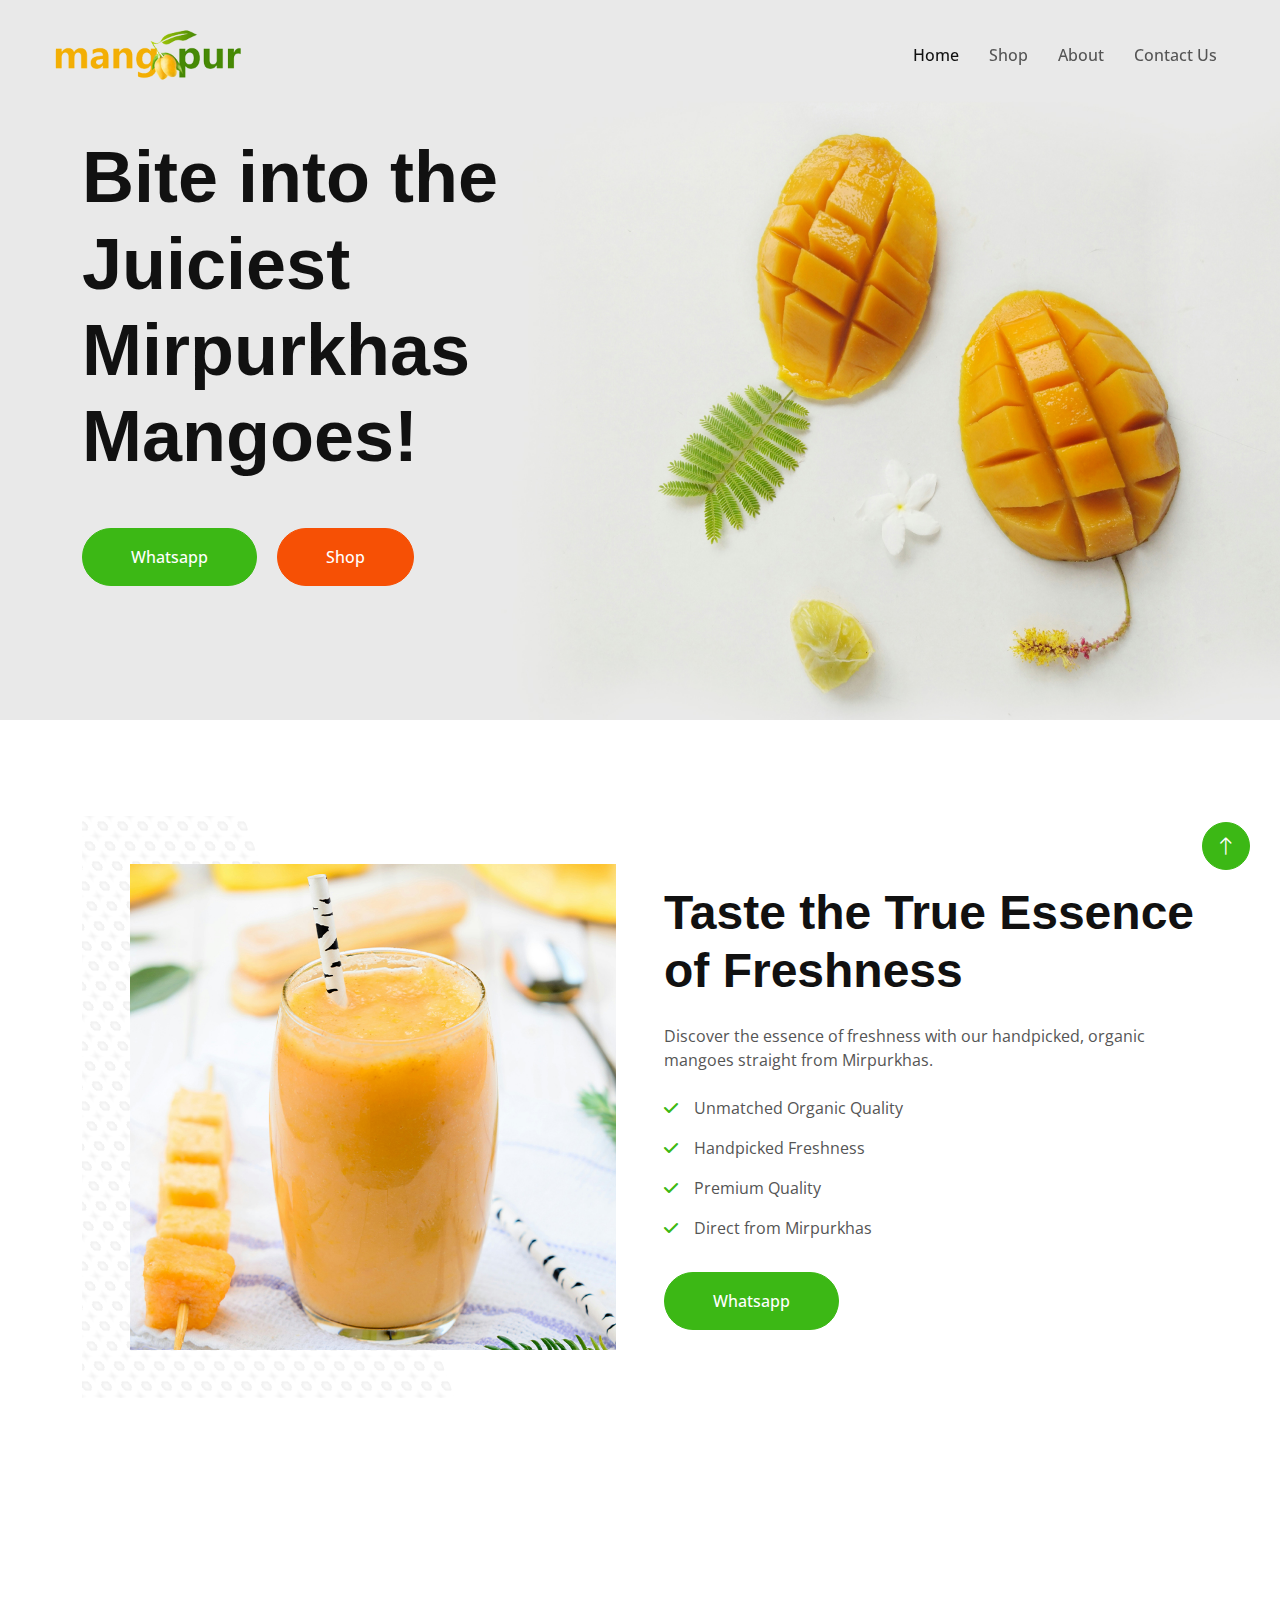
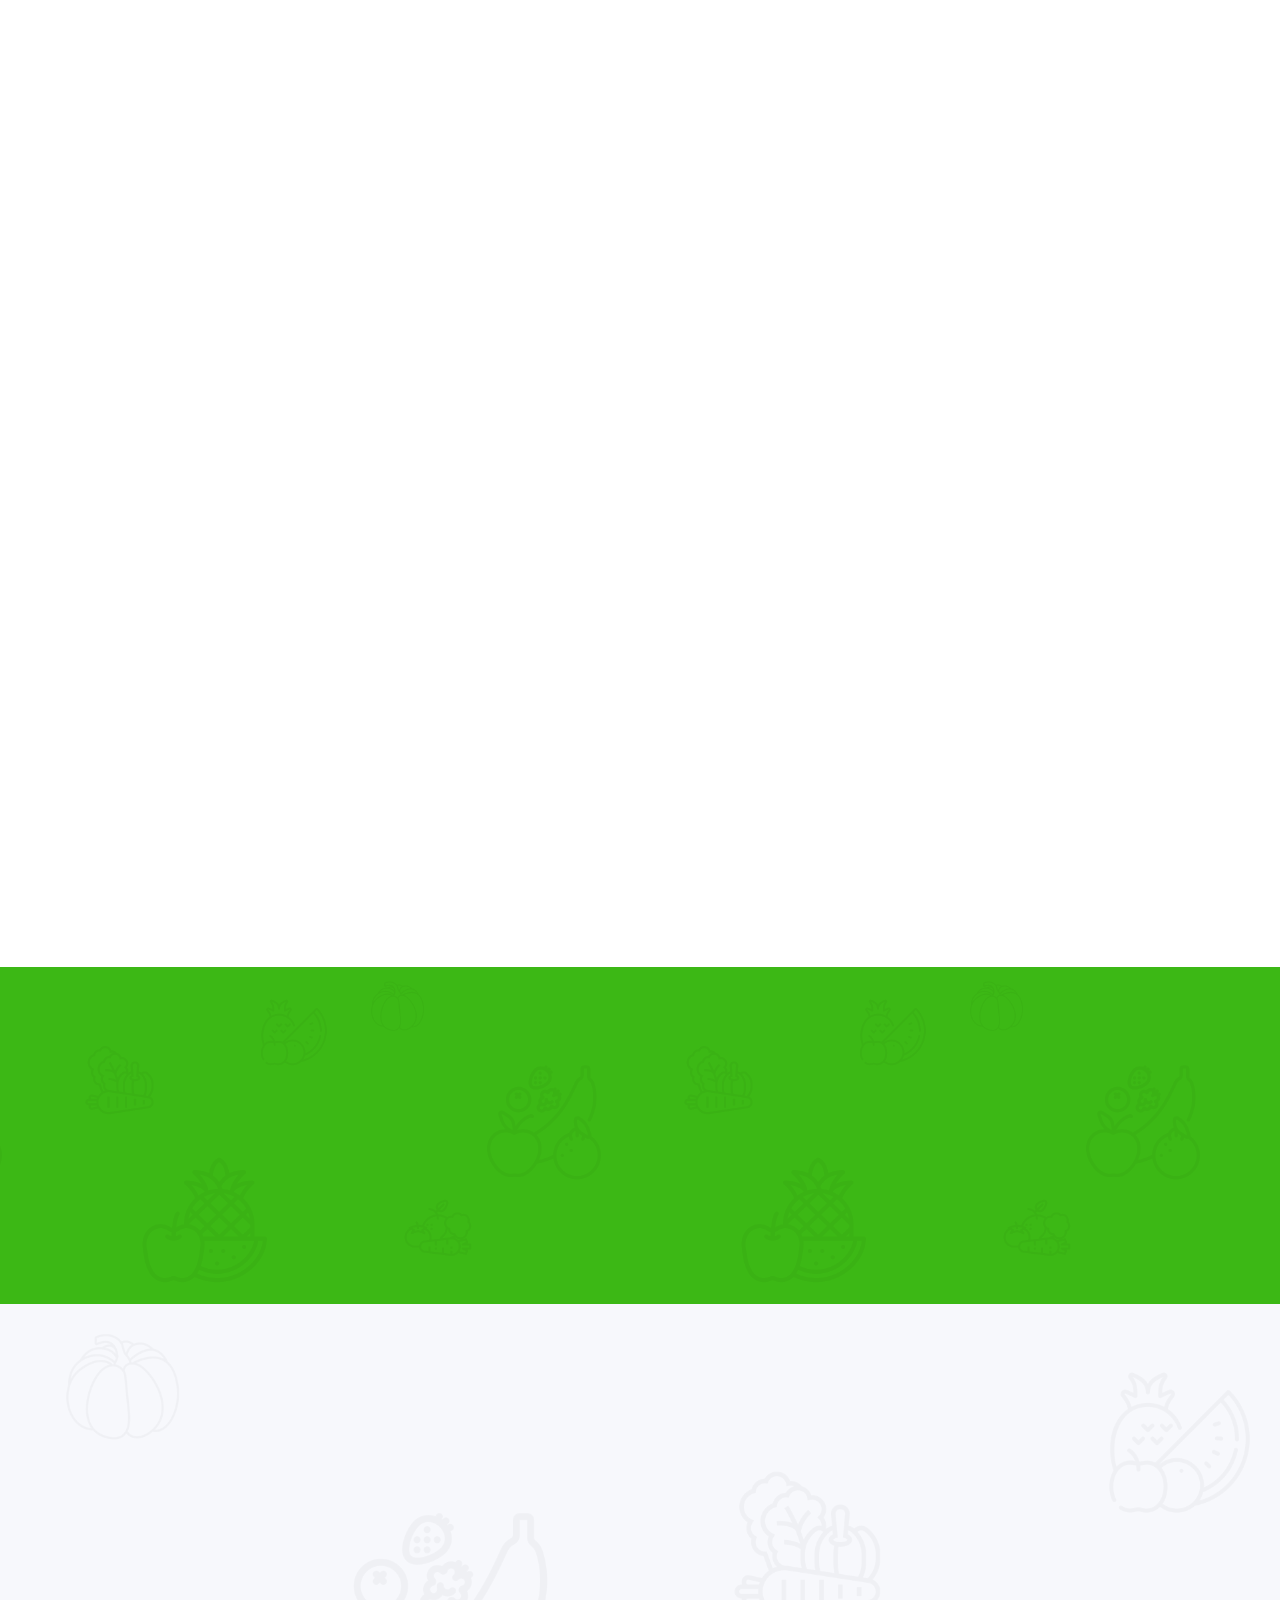
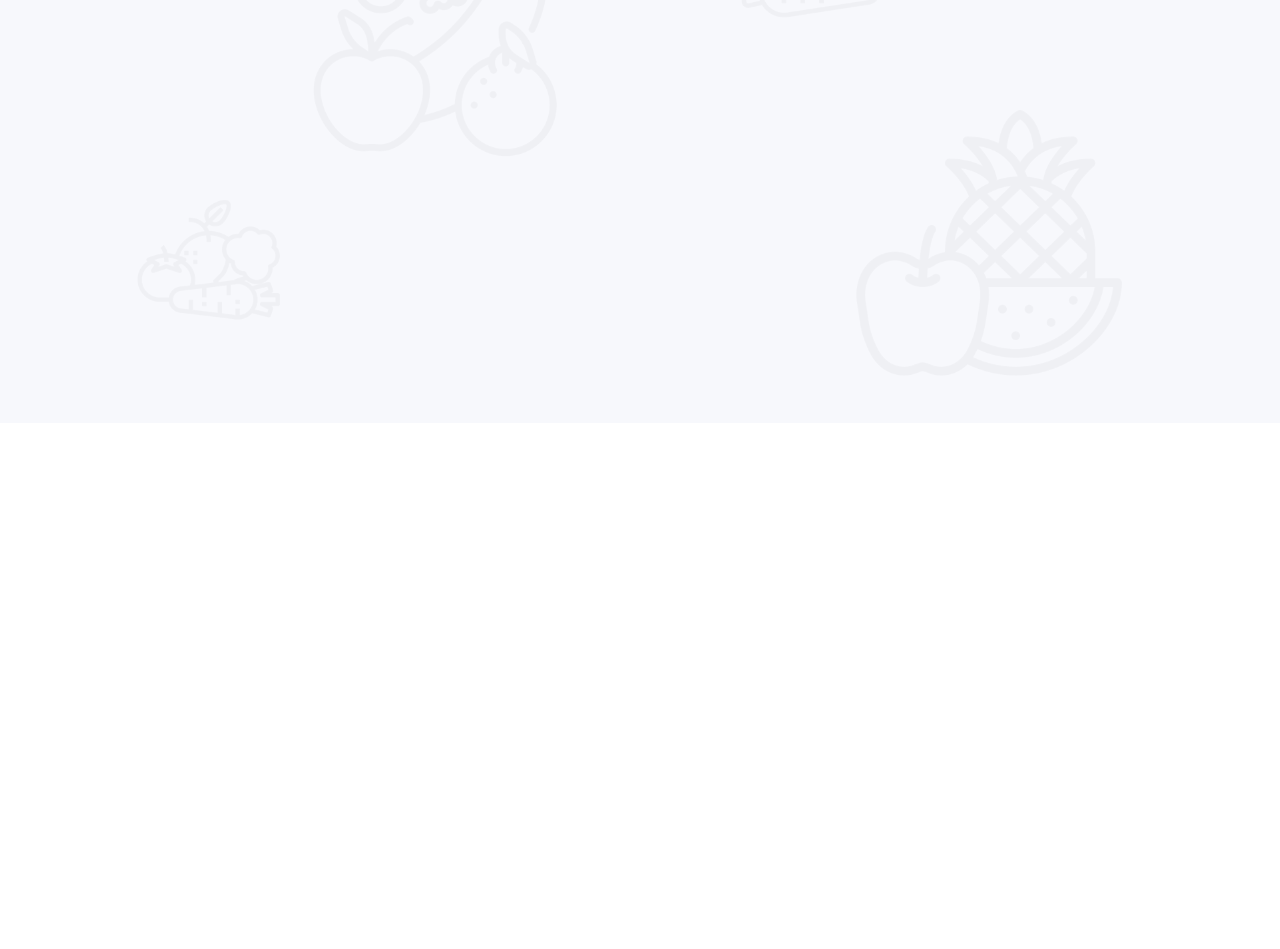
<file: index.html>
<!DOCTYPE html>
<html lang="en">

<head>
    <meta charset="utf-8">
    <title>Mangopur</title>
    <meta content="width=device-width, initial-scale=1.0" name="viewport">
    <meta content="https://wa.me/+923283685044" name="keywords">
    <meta content="https://wa.me/+923283685044" name="description">

    <!-- Favicon -->
    <link href="img/favicon.ico" rel="icon">

    <!-- Google Web Fonts -->
    <link rel="preconnect" href="https://fonts.googleapis.com">
    <link rel="preconnect" href="https://fonts.gstatic.com" crossorigin>
    <link href="https://fonts.googleapis.com/css2?family=Open+Sans:wght@400;500&family=Lora:wght@600;700&display=swap" rel="stylesheet"> 

    <!-- Icon Font Stylesheet -->
    <link href="https://cdnjs.cloudflare.com/ajax/libs/font-awesome/6.5.2/css/all.min.css" rel="stylesheet">
    <link href="https://cdn.jsdelivr.net/npm/bootstrap-icons@1.4.1/font/bootstrap-icons.css" rel="stylesheet">

    <!-- Libraries Stylesheet -->
    <link href="lib/animate/animate.min.css" rel="stylesheet">
    <link href="lib/owlcarousel/assets/owl.carousel.min.css" rel="stylesheet">

    <!-- Customized Bootstrap Stylesheet -->
    <link href="css/bootstrap.min.css" rel="stylesheet">

    <!-- Template Stylesheet -->
    <link href="css/style.css" rel="stylesheet">
</head>

<body>
    <!-- Spinner Start -->
    <div id="spinner" class="show bg-white position-fixed translate-middle w-100 vh-100 top-50 start-50 d-flex align-items-center justify-content-center">
        <div class="spinner-border text-primary" role="status"></div>
    </div>
    <!-- Spinner End -->


    <!-- Navbar Start -->
    <div class="container-fluid fixed-top px-0 wow fadeIn" data-wow-delay="0.1s">
        <nav class="navbar navbar-expand-lg navbar-light py-lg-0 px-lg-5 wow fadeIn" data-wow-delay="0.1s">
            <a href="index.html" class="navbar-brand ms-4 ms-lg-0">
                <!-- <h1 class="fw-bold text-primary m-0"><span class="text-secondary">Mango</span>pur</h1> -->
                <img src="img/logo.png" alt="Girl in a jacket" style="width:200px;height:100px;">
            </a>
            <button type="button" class="navbar-toggler me-4" data-bs-toggle="collapse" data-bs-target="#navbarCollapse">
                <span class="navbar-toggler-icon"></span>
            </button>
            <div class="collapse navbar-collapse" id="navbarCollapse">
                <div class="navbar-nav ms-auto p-4 p-lg-0">
                    <a href="index.html" class="nav-item nav-link active">Home</a>
                    <a href="#tab-1" class="nav-item nav-link">Shop</a>
                    <a href="about.html" class="nav-item nav-link">About</a>
                    <a href="contact.html" class="nav-item nav-link">Contact Us</a>
                </div>
            </div>
        </nav>
    </div>
    <!-- Navbar End -->


    <!-- Carousel Start -->
    <div class="container-fluid p-0 mb-5 wow fadeIn" data-wow-delay="0.1s">
        <div id="header-carousel" class="carousel slide" data-bs-ride="carousel">
            <div class="carousel-inner">
                <div class="carousel-item active">
                    <img class="w-100" src="img/carousel-1.jpg" alt="Image">  
                    <div class="carousel-caption">
                        <div class="container">
                            <div class="row justify-content-start">
                                <div class="col-lg-7">
                                    <h1 class="display-2 mb-5 animated slideInDown">Bite into the Juiciest Mirpurkhas Mangoes!</h1>
                                    <a href="https://wa.me/+923283685044" target="_blank" class="btn btn-primary rounded-pill py-sm-3 px-sm-5">Whatsapp</a>
                                    <a href="https://docs.google.com/forms/d/e/1FAIpQLScU8_ypoAzY0IO3yteVqd5CVZ1AeUHx79MqzccyB9wfRx4RPQ/viewform" target="_blank" class="btn btn-secondary rounded-pill py-sm-3 px-sm-5 ms-3">Shop</a>
                                </div>
                            </div>
                        </div>
                    </div>
                </div>
            </div>
           
        </div>
    </div>
    <!-- Carousel End -->


    <!-- About Start -->
    <div class="container-xxl py-5">
        <div class="container">
            <div class="row g-5 align-items-center">
                <div class="col-lg-6 wow fadeIn" data-wow-delay="0.1s">
                    <div class="about-img position-relative overflow-hidden p-5 pe-0">
                        <img class="img-fluid w-100" src="img/about.jpg">
                    </div>
                </div>
                <div class="col-lg-6 wow fadeIn" data-wow-delay="0.5s">
                    <h1 class="display-5 mb-4">Taste the True Essence of Freshness</h1>
                    <p class="mb-4">Discover the essence of freshness with our handpicked, organic mangoes straight from Mirpurkhas.</p>
                    <p><i class="fa fa-check text-primary me-3"></i>Unmatched Organic Quality</p>
                    <p><i class="fa fa-check text-primary me-3"></i>Handpicked Freshness</p>
                    <p><i class="fa fa-check text-primary me-3"></i>Premium Quality</p>
                    <p><i class="fa fa-check text-primary me-3"></i>Direct from Mirpurkhas</p>
                    <a class="btn btn-primary rounded-pill py-3 px-5 mt-3" href="https://wa.me/+923283685044" target="_blank">Whatsapp</a>
                </div>
            </div>
        </div>
    </div>
    <!-- About End -->
    <!-- Product Start -->
    <div class="container-xxl py-5">
        <div class="container">
            <div class="row g-0 gx-5 align-items-end">
                <div class="col-lg-6">
                    <div class="section-header text-start mb-5 wow fadeInUp" data-wow-delay="0.1s" style="max-width: 500px;">
                        <h1 class="display-5 mb-3">Our Selection</h1>
                        <p>Taste the Essence of Mirpurkhas with Mangopur's Finest Selections!</p>
                    </div>
                </div>
                <!-- <div class="col-lg-6 text-start text-lg-end wow slideInRight" data-wow-delay="0.1s">
                    <ul class="nav nav-pills d-inline-flex justify-content-end mb-5">
                        <li class="nav-item me-2">
                            <a class="btn btn-outline-primary border-2 active" data-bs-toggle="pill" href="#tab-1">Fruits</a>
                        </li>
                        <li class="nav-item me-2">
                            <a class="btn btn-outline-primary border-2" data-bs-toggle="pill" href="#tab-2">Ghee</a>
                        </li>
                        <li class="nav-item me-0">
                            <a class="btn btn-outline-primary border-2" data-bs-toggle="pill" href="#tab-3">Oils</a>
                        </li>
                    </ul>
                </div> -->
            </div>
            <div class="tab-content">
                <div id="tab-1" class="tab-pane fade show p-0 active">
                    <div class="row g-4">
                        <div class="col-xl-3 col-lg-4 col-md-6 wow fadeInUp" data-wow-delay="0.1s">
                            <div class="product-item">
                                <div class="position-relative bg-light overflow-hidden">
                                    <img class="img-fluid w-100" src="img/product-1.jpg" alt="https://wa.me/+923283685044">
                                    <div class="bg-secondary rounded text-white position-absolute start-0 top-0 m-4 py-1 px-3">New</div>
                                </div>
                                <div class="text-center p-4">
                                    <a class="d-block h5 mb-2" href="https://wa.me/+923283685044" target="_blank">Sindhri</a>
                                    <!-- <span class="text-primary me-1">9Kg | 1960.00</span> -->
                                </div>
                                <div class="d-flex border-top">
                                    <small class="w-50 text-center border-end py-2">
                                        <a class="text-body" href="https://docs.google.com/forms/d/e/1FAIpQLScU8_ypoAzY0IO3yteVqd5CVZ1AeUHx79MqzccyB9wfRx4RPQ/viewform" target="_blank"><i class="fa fa-shopping-bag text-primary me-2"></i>Order</a>
                                        
                                    </small>
                                    <small class="w-50 text-center py-2">
                                        <a class="text-body" href="https://wa.me/+923283685044" target="_blank"><i class="fa fa-message text-primary me-2"></i>Whatsapp</a>
                                    </small>
                                </div>
                            </div>
                        </div>
                        <div class="col-xl-3 col-lg-4 col-md-6 wow fadeInUp" data-wow-delay="0.3s">
                            <div class="product-item">
                                <div class="position-relative bg-light overflow-hidden">
                                    <img class="img-fluid w-100" src="img/product-2.jpg" alt="https://wa.me/+923283685044">
                                    <div class="bg-secondary rounded text-white position-absolute start-0 top-0 m-4 py-1 px-3">New</div>
                                </div>
                                <div class="text-center p-4">
                                    <a class="d-block h5 mb-2" href="https://wa.me/+923283685044" target="_blank">Langra</a>
                                    <!-- <span class="text-primary me-1">9Kg | 1860.00</span> -->
                                  
                                </div>
                                <div class="d-flex border-top">
                                    <small class="w-50 text-center border-end py-2">
                                        <a class="text-body" href="https://docs.google.com/forms/d/e/1FAIpQLScU8_ypoAzY0IO3yteVqd5CVZ1AeUHx79MqzccyB9wfRx4RPQ/viewform" target="_blank"><i class="fa fa-shopping-bag text-primary me-2"></i>Order</a>
                                    </small>
                                    <small class="w-50 text-center py-2">
                                        <a class="text-body" href="https://wa.me/+923283685044" target="_blank"><i class="fa fa-message text-primary me-2"></i>Whatsapp</a>
                                    </small>
                                </div>
                            </div>
                        </div>
                        <div class="col-xl-3 col-lg-4 col-md-6 wow fadeInUp" data-wow-delay="0.5s">
                            <div class="product-item">
                                <div class="position-relative bg-light overflow-hidden">
                                    <img class="img-fluid w-100" src="img/product-3.jpg" alt="https://wa.me/+923283685044">
                                    <div class="bg-secondary rounded text-white position-absolute start-0 top-0 m-4 py-1 px-3">New</div>
                                </div>
                                <div class="text-center p-4">
                                    <a class="d-block h5 mb-2" href="https://wa.me/+923283685044" target="_blank">White Chaunsa</a>
                                    <!-- <span class="text-primary me-1">9Kg | 1900.00</span> -->
                                  
                                </div>
                                <div class="d-flex border-top">
                                    <small class="w-50 text-center border-end py-2">
                                        <a class="text-body" href="https://docs.google.com/forms/d/e/1FAIpQLScU8_ypoAzY0IO3yteVqd5CVZ1AeUHx79MqzccyB9wfRx4RPQ/viewform" target="_blank"><i class="fa fa-shopping-bag text-primary me-2"></i>Order</a>
                                    </small>
                                    <small class="w-50 text-center py-2">
                                        <a class="text-body" href="https://wa.me/+923283685044" target="_blank"><i class="fa fa-message text-primary me-2"></i>Whatsapp</a>
                                    </small>
                                </div>
                            </div>
                        </div>
                        <div class="col-xl-3 col-lg-4 col-md-6 wow fadeInUp" data-wow-delay="0.7s">
                            <div class="product-item">
                                <div class="position-relative bg-light overflow-hidden">
                                    <img class="img-fluid w-100" src="img/product-4.jpg" alt="https://wa.me/+923283685044">
                                    <div class="bg-secondary rounded text-white position-absolute start-0 top-0 m-4 py-1 px-3">New</div>
                                </div>
                                <div class="text-center p-4">
                                    <a class="d-block h5 mb-2" href="https://wa.me/+923283685044" target="_blank">Anwar Ratol</a>
                                    <!-- <span class="text-primary me-1">9Kg | 2600</span> -->
                                  
                                </div>
                                <div class="d-flex border-top">
                                    <small class="w-50 text-center border-end py-2">
                                        <a class="text-body" href="https://docs.google.com/forms/d/e/1FAIpQLScU8_ypoAzY0IO3yteVqd5CVZ1AeUHx79MqzccyB9wfRx4RPQ/viewform" target="_blank"><i class="fa fa-shopping-bag text-primary me-2"></i>Order</a>
                                    </small>
                                    <small class="w-50 text-center py-2">
                                        <a class="text-body" href="https://wa.me/+923283685044" target="_blank"><i class="fa fa-message text-primary me-2"></i>Whatsapp</a>
                                    </small>
                                </div> 
                            </div>
                        </div>
                        <div class="col-xl-3 col-lg-4 col-md-6 wow fadeInUp" data-wow-delay="0.1s">
                            <div class="product-item">
                                <div class="position-relative bg-light overflow-hidden">
                                    <img class="img-fluid w-100" src="img/product-5.jpg" alt="https://wa.me/+923283685044">
                                    <div class="bg-secondary rounded text-white position-absolute start-0 top-0 m-4 py-1 px-3">New</div>
                                </div>
                                <div class="text-center p-4">
                                    <a class="d-block h5 mb-2" href="https://wa.me/+923283685044" target="_blank">3 in 1 Gift Box</a>
                                    <!-- <span class="text-primary me-1">5Kg | 2000</span> -->
                                  
                                </div>
                                <div class="d-flex border-top">
                                    <small class="w-50 text-center border-end py-2">
                                        <a class="text-body" href="https://docs.google.com/forms/d/e/1FAIpQLScU8_ypoAzY0IO3yteVqd5CVZ1AeUHx79MqzccyB9wfRx4RPQ/viewform" target="_blank"><i class="fa fa-shopping-bag text-primary me-2"></i>Order</a>
                                    </small>
                                    <small class="w-50 text-center py-2">
                                        <a class="text-body" href="https://wa.me/+923283685044" target="_blank"><i class="fa fa-message text-primary me-2"></i>Whatsapp</a>
                                    </small>
                                </div>
                            </div>
                        </div>
                        <div class="col-xl-3 col-lg-4 col-md-6 wow fadeInUp" data-wow-delay="0.3s">
                            <div class="product-item">
                                <div class="position-relative bg-light overflow-hidden">
                                    <img class="img-fluid w-100" src="img/product-6.jpg" alt="https://wa.me/+923283685044">
                                    <div class="bg-secondary rounded text-white position-absolute start-0 top-0 m-4 py-1 px-3">New</div>
                                </div>
                                <div class="text-center p-4">
                                    <a class="d-block h5 mb-2" href="https://wa.me/+923283685044" target="_blank">Homemade Mix Pickle</a>
                                    <!-- <span class="text-primary me-1">5Kg | 900</span> -->
                                  
                                </div>
                                <div class="d-flex border-top">
                                    <small class="w-50 text-center border-end py-2">
                                        <a class="text-body" href="https://docs.google.com/forms/d/e/1FAIpQLScU8_ypoAzY0IO3yteVqd5CVZ1AeUHx79MqzccyB9wfRx4RPQ/viewform" target="_blank"><i class="fa fa-shopping-bag text-primary me-2"></i>Order</a>
                                    </small>
                                    <small class="w-50 text-center py-2">
                                        <a class="text-body" href="https://wa.me/+923283685044" target="_blank"><i class="fa fa-message text-primary me-2"></i>Whatsapp</a>
                                    </small>
                                </div>
                            </div>
                        </div>
                        




<!-- -----------------Here Start----------------------------- -->


<div class="col-xl-3 col-lg-4 col-md-6 wow fadeInUp" data-wow-delay="0.5s">
    <div class="product-item">
        <div class="position-relative bg-light overflow-hidden">
            <img class="img-fluid w-100" src="img/product-8.jpg" alt="https://wa.me/+923283685044">
            <div class="bg-secondary rounded text-white position-absolute start-0 top-0 m-4 py-1 px-3">New</div>
        </div>
        <div class="text-center p-4">
            <a class="d-block h5 mb-2" href="https://wa.me/+923283685044" target="_blank">Desi Ghee</a>
            <!-- <span class="text-primary me-1">5Kg | 1500</span> -->
          
        </div>
        <div class="d-flex border-top">
            <small class="w-50 text-center border-end py-2">
                <a class="text-body" href="https://docs.google.com/forms/d/e/1FAIpQLScU8_ypoAzY0IO3yteVqd5CVZ1AeUHx79MqzccyB9wfRx4RPQ/viewform" target="_blank"><i class="fa fa-shopping-bag text-primary me-2"></i>Order</a>
            </small>
            <small class="w-50 text-center py-2">
                <a class="text-body" href="https://wa.me/+923283685044" target="_blank"><i class="fa fa-message text-primary me-2"></i>Whatsapp</a>
            </small>
        </div> 
    </div>
</div>



<div class="col-xl-3 col-lg-4 col-md-6 wow fadeInUp" data-wow-delay="0.5s">
    <div class="product-item">
        <div class="position-relative bg-light overflow-hidden">
            <img class="img-fluid w-100" src="img/product-9.jpg" alt="https://wa.me/+923283685044">
            <div class="bg-secondary rounded text-white position-absolute start-0 top-0 m-4 py-1 px-3">New</div>
        </div>
        <div class="text-center p-4">
            <a class="d-block h5 mb-2" href="https://wa.me/+923283685044" target="_blank">Honey</a>
            <!-- <span class="text-primary me-1">5Kg | 1500</span> -->
          
        </div>
        <div class="d-flex border-top">
            <small class="w-50 text-center border-end py-2">
                <a class="text-body" href="https://docs.google.com/forms/d/e/1FAIpQLScU8_ypoAzY0IO3yteVqd5CVZ1AeUHx79MqzccyB9wfRx4RPQ/viewform" target="_blank"><i class="fa fa-shopping-bag text-primary me-2"></i>Order</a>
            </small>
            <small class="w-50 text-center py-2">
                <a class="text-body" href="https://wa.me/+923283685044" target="_blank"><i class="fa fa-message text-primary me-2"></i>Whatsapp</a>
            </small>
        </div> 
    </div>
</div>

<!-- ----------------------Here End---------------------------------- -->

                    </div>
                </div>
            </div>
        </div>
    </div>
    <!-- Product End -->


    <!-- Firm Visit Start -->
    <div class="container-fluid bg-primary bg-icon mt-5 py-6">
        <div class="container">
            <div class="row g-5 align-items-center">
                <div class="col-md-7 wow fadeIn" data-wow-delay="0.1s">
                    <h1 class="display-5 text-white mb-3">Visit Our Farms</h1>
                    <p class="text-white mb-0">Discover the Magic of Our Organic Farms in Mirpurkhas! Explore lush orchards of mangoes,
                        Cheeku, Falsa, Bananas, and more! Come, witness nature's bounty firsthand. Book your visit now!</p>
                </div>
                <div class="col-md-5 text-md-end wow fadeIn" data-wow-delay="0.5s">
                    <a class="btn btn-lg btn-secondary rounded-pill py-3 px-5" href="https://wa.me/+923283685044" target="_blank">Book your visit</a>
                </div>
            </div>
        </div>
    </div>
    <!-- Firm Visit End -->


    <!-- Testimonial Start -->
    <div class="container-fluid bg-light bg-icon py-6 mb-5">
        <div class="container">
            <div class="section-header text-center mx-auto mb-5 wow fadeInUp" data-wow-delay="0.1s" style="max-width: 500px;">
                <h1 class="display-5 mb-3">Customer Review</h1>
                <p>Unveiling Voices: Customer Reviews that Speak Volumes</p>
            </div>
            <div class="owl-carousel testimonial-carousel wow fadeInUp" data-wow-delay="0.1s">
                <div class="testimonial-item position-relative bg-white p-5 mt-4">
                    <i class="fa fa-quote-left fa-3x text-primary position-absolute top-0 start-0 mt-n4 ms-5"></i>
                    <p class="mb-4">Absolutely hooked! These mangoes are a slice of paradise delivered to my doorstep. 5 stars!</p>
                    <div class="d-flex align-items-center">
                        <img class="flex-shrink-0 rounded-circle" src="img/testimonial-1.jpg" alt="https://wa.me/+923283685044">
                        <div class="ms-3">
                            <h5 class="mb-1">Usman Mahmood</h5>
                            <span>Professor</span>
                        </div>
                    </div>
                </div>
                <div class="testimonial-item position-relative bg-white p-5 mt-4">
                    <i class="fa fa-quote-left fa-3x text-primary position-absolute top-0 start-0 mt-n4 ms-5"></i>
                    <p class="mb-4">Buhat hi acha taste, bina kuch soche samjhe, order karo!</p>
                    <div class="d-flex align-items-center">
                        <img class="flex-shrink-0 rounded-circle" src="img/testimonial-2.jpg" alt="https://wa.me/+923283685044">
                        <div class="ms-3">
                            <h5 class="mb-1">Naveed Khatri</h5>
                            <span>Businessman</span>
                        </div>
                    </div>
                </div>
                <div class="testimonial-item position-relative bg-white p-5 mt-4">
                    <i class="fa fa-quote-left fa-3x text-primary position-absolute top-0 start-0 mt-n4 ms-5"></i>
                    <p class="mb-4">These mangoes are too tasty yaar! Ghar ki yaad dila di.</p>
                    <div class="d-flex align-items-center">
                        <img class="flex-shrink-0 rounded-circle" src="img/testimonial-3.jpg" alt="https://wa.me/+923283685044">
                        <div class="ms-3">
                            <h5 class="mb-1">Rabia Naveed</h5>
                            <span>Student</span>
                        </div>
                    </div>
                </div>
                <div class="testimonial-item position-relative bg-white p-5 mt-4">
                    <i class="fa fa-quote-left fa-3x text-primary position-absolute top-0 start-0 mt-n4 ms-5"></i>
                    <p class="mb-4">Mangopur you are doing great work, waqaiii buhat awlaa mangoes hen.</p>
                    <div class="d-flex align-items-center">
                        <img class="flex-shrink-0 rounded-circle" src="img/testimonial-4.jpg" alt="https://wa.me/+923283685044">
                        <div class="ms-3">
                            <h5 class="mb-1">Talha Raja</h5>
                            <span>Doctor</span>
                        </div>
                    </div>
                </div>
            </div>
        </div>
    </div>
    <!-- Testimonial End -->

    <!-- Footer Start -->
    <div class="container-fluid bg-dark footer mt-5 pt-5 wow fadeIn" data-wow-delay="0.1s">
        <div class="container py-5">
            <div class="row g-5">
                <div class="col-lg-3 col-md-6">
                    <!-- <h1 class="fw-bold text-primary mb-4"><span class="text-secondary">Mango</span>pur</h1> -->
                    <img src="img/logo.png" alt="Girl in a jacket" style="width:200px;height:100px;">
                    <p>Bite into the Juiciest Mirpurkhas Mangoes!</p>
                    <div class="d-flex pt-2">
                        <a class="btn btn-square btn-outline-light rounded-circle me-1" href="https://www.instagram.com/mangopur.pk/" target="_blank"><i class="fab fa-instagram"></i></a>
                        <a class="btn btn-square btn-outline-light rounded-circle me-1" href="https://www.facebook.com/profile.php?id=100093128561044&mibextid=ZbWKwL" target="_blank"><i class="fab fa-facebook-f"></i></a>
                    </div>
                </div>
                <div class="col-lg-3 col-md-6">
                    <h4 class="text-light mb-4">Address</h4>
                    <p><i class="fa fa-map-marker-alt me-3"></i>Mirpurkhas, Sindh Pakistan</p>
                    <p><i class="fa fa-phone-alt me-3"></i>03283685044 | 03403031199</p>
                    <p><i class="fa fa-phone-alt me-3"></i>03332977069 | 03022876779</p>
                    <p><i class="fa fa-envelope me-3"></i>info@mangopur.pk</p>
                </div>
                <div class="col-lg-3 col-md-6">
                    <h4 class="text-light mb-4">Quick Links</h4>
                    <a class="btn btn-link" href="index.html">Home</a>
                    <a class="btn btn-link" href="about.html">About</a>
                    <a class="btn btn-link" href="contact.html">Contact Us</a>
                </div>
                <div class="col-lg-3 col-md-6">
                    <h4 class="text-light mb-4">Newsletter</h4>
                    <p>Get Fresh Updates Straight to Your Inbox!</p>
                    <div class="position-relative mx-auto" style="max-width: 400px;">
                        <input class="form-control bg-transparent w-100 py-3 ps-4 pe-5" type="text" placeholder="Your email">
                        <button type="button" class="btn btn-primary py-2 position-absolute top-0 end-0 mt-2 me-2">SignUp</button>
                    </div>
                </div>
            </div>
        </div>
        <div class="container-fluid copyright">
            <div class="container">
                <div class="row">
                    <div class="col-md-6 text-center text-md-start mb-3 mb-md-0">
                        &copy; <a href="#">Mangopur</a>, All Right Reserved.
                    </div>
                    <div class="col-md-6 text-center text-md-end">
                        <!--/*** This template is free as long as you keep the footer author’s credit link/attribution link/backlink. If you'd like to use the template without the footer author’s credit link/attribution link/backlink, you can purchase the Credit Removal License from "https://htmlcodex.com/credit-removal". Thank you for your support. ***/-->
                        Designed By <a href="https://htmlcodex.com">HTML Codex</a>
                    </div>
                </div>
            </div>
        </div>
    </div>
    <!-- Footer End -->


    <!-- Back to Top -->
    <a href="#" class="btn btn-lg btn-primary btn-lg-square rounded-circle back-to-top"><i class="bi bi-arrow-up"></i></a>


    <!-- JavaScript Libraries -->
    <script src="https://code.jquery.com/jquery-3.4.1.min.js"></script>
    <script src="https://cdn.jsdelivr.net/npm/bootstrap@5.0.0/dist/js/bootstrap.bundle.min.js"></script>
    <script src="lib/wow/wow.min.js"></script>
    <script src="lib/easing/easing.min.js"></script>
    <script src="lib/waypoints/waypoints.min.js"></script>
    <script src="lib/owlcarousel/owl.carousel.min.js"></script>

    <!-- Template Javascript -->
    <script src="js/main.js"></script>
</body>

</html>
</file>
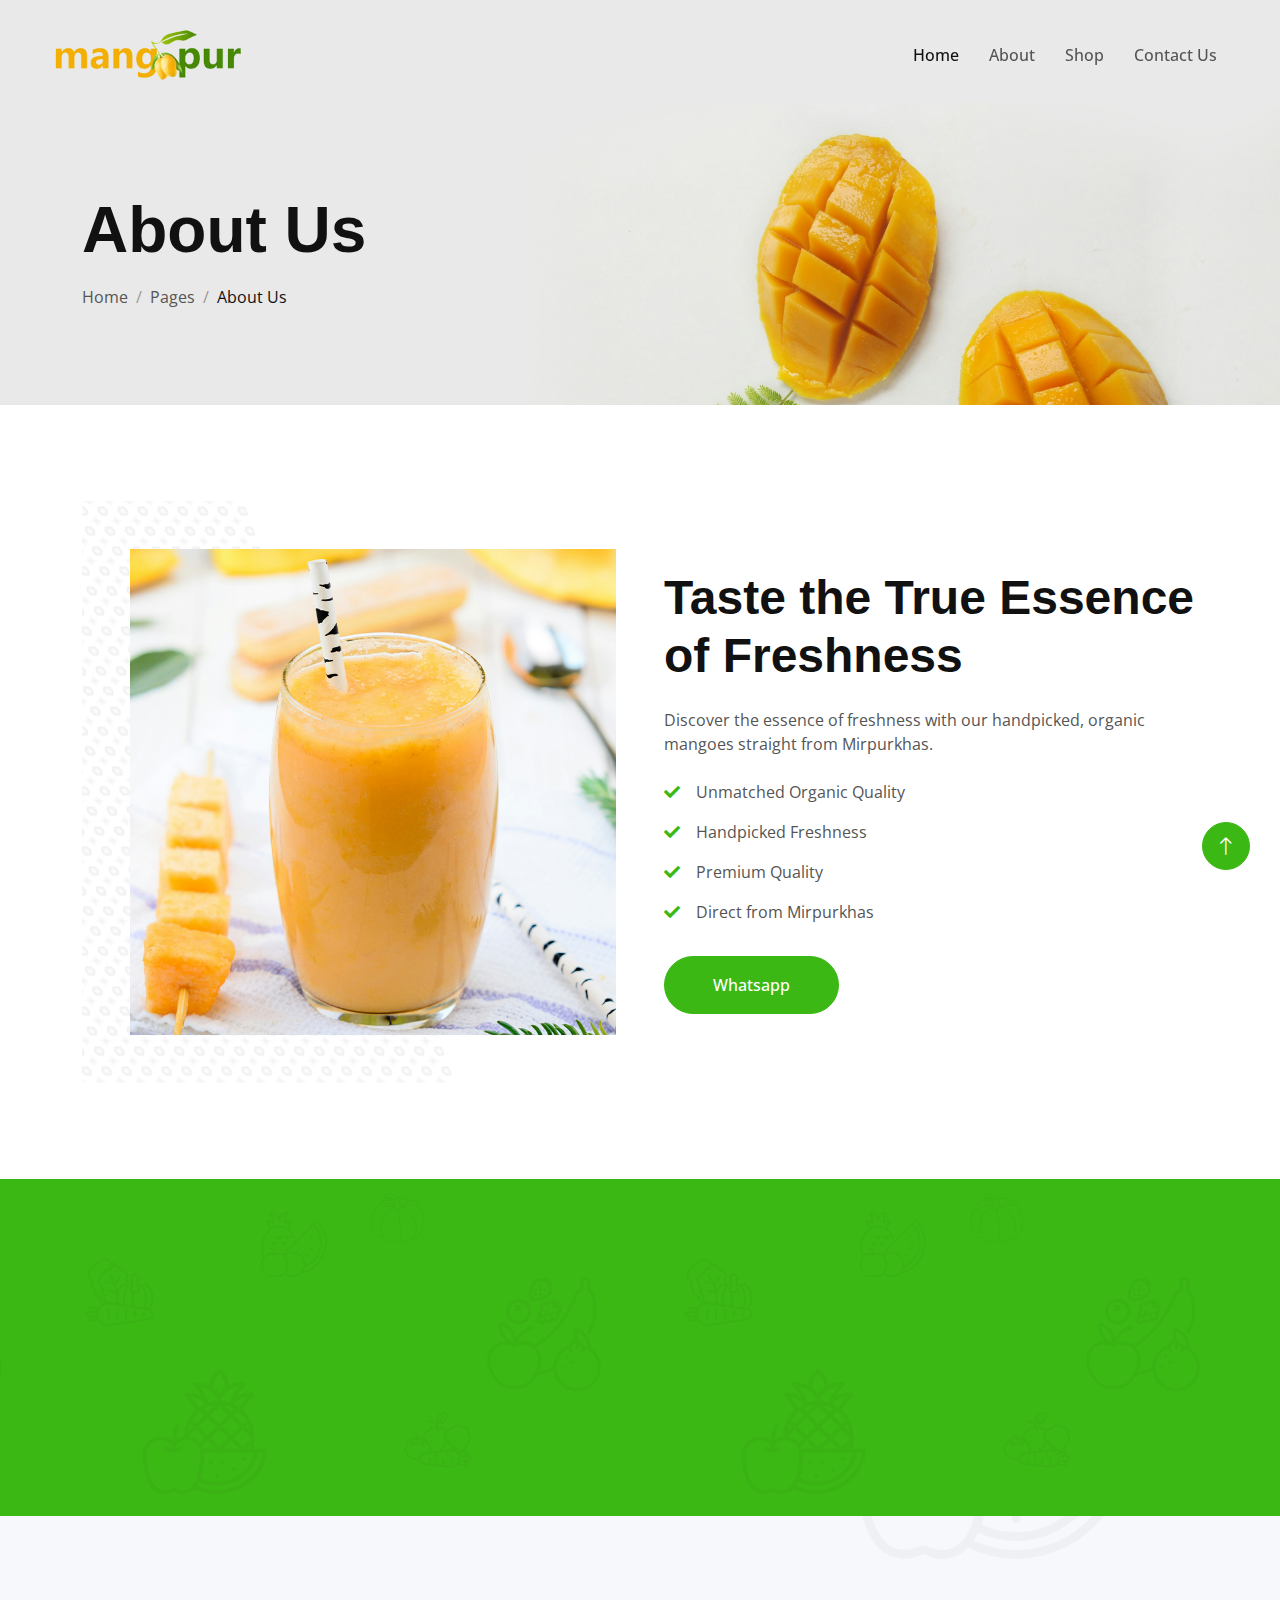
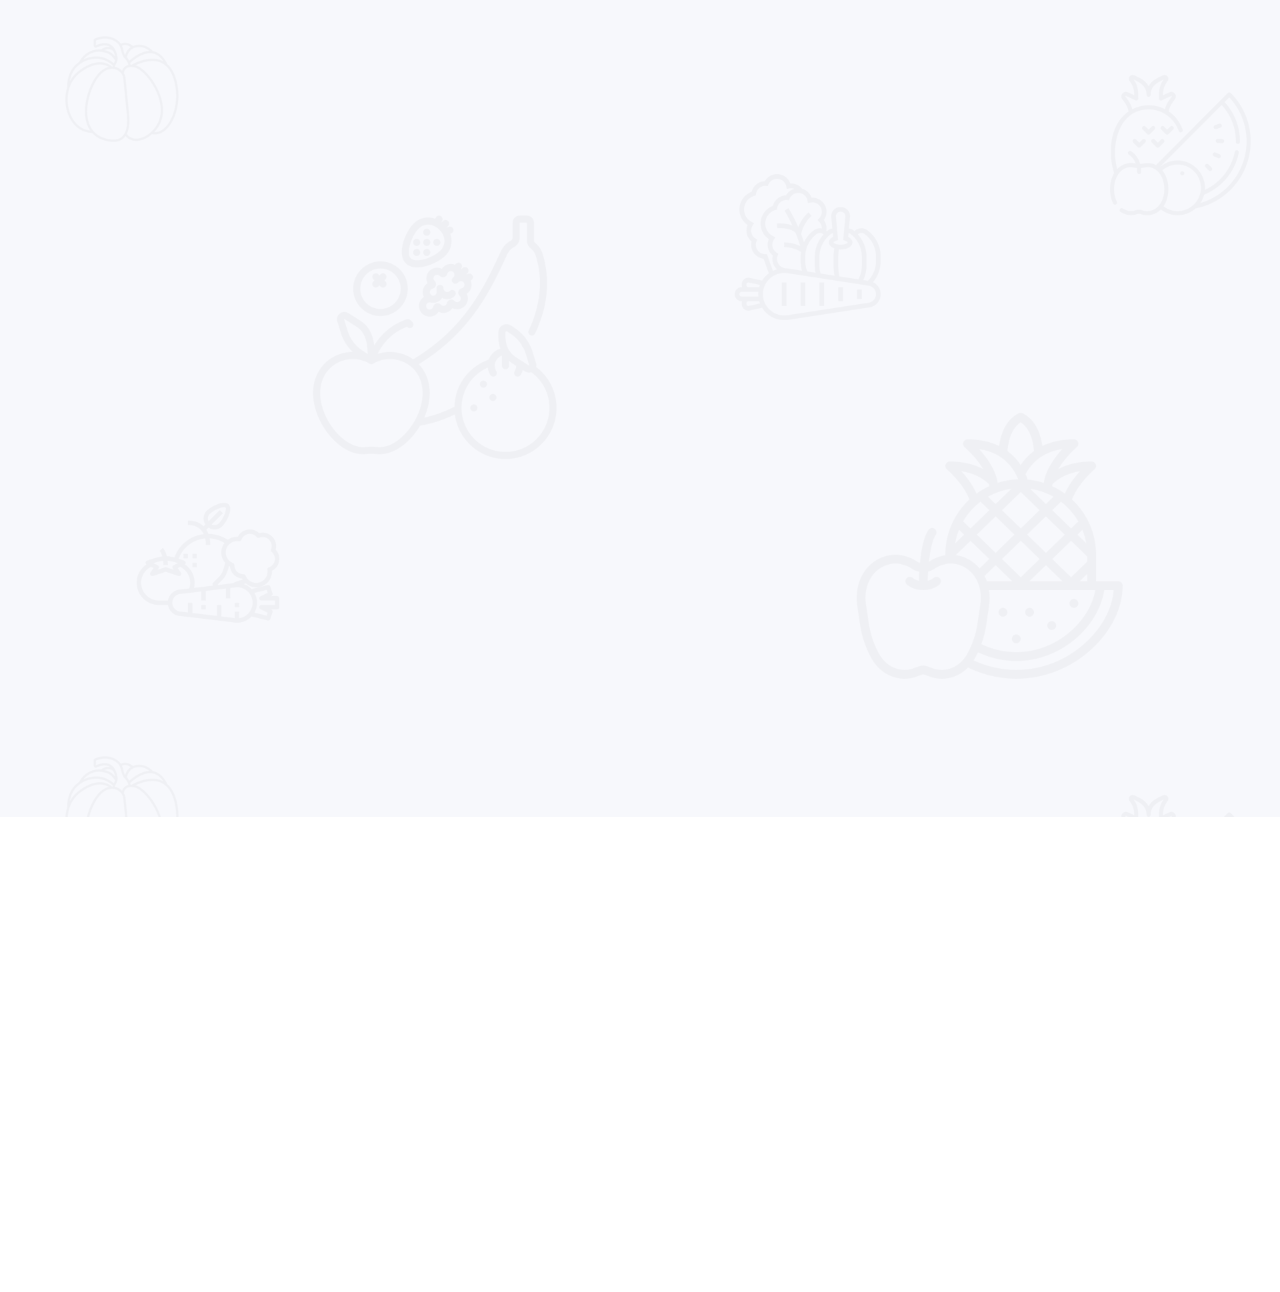
<file: about.html>
<!DOCTYPE html>
<html lang="en">

<head>
    <meta charset="utf-8">
    <title>Mangopur</title>
    <meta content="width=device-width, initial-scale=1.0" name="viewport">
    <meta content="" name="keywords">
    <meta content="" name="description">

    <!-- Favicon -->
    <link href="img/favicon.ico" rel="icon">

    <!-- Google Web Fonts -->
    <link rel="preconnect" href="https://fonts.googleapis.com">
    <link rel="preconnect" href="https://fonts.gstatic.com" crossorigin>
    <link href="https://fonts.googleapis.com/css2?family=Open+Sans:wght@400;500&family=Lora:wght@600;700&display=swap" rel="stylesheet"> 

    <!-- Icon Font Stylesheet -->
    <link href="https://cdnjs.cloudflare.com/ajax/libs/font-awesome/5.10.0/css/all.min.css" rel="stylesheet">
    <link href="https://cdn.jsdelivr.net/npm/bootstrap-icons@1.4.1/font/bootstrap-icons.css" rel="stylesheet">

    <!-- Libraries Stylesheet -->
    <link href="lib/animate/animate.min.css" rel="stylesheet">
    <link href="lib/owlcarousel/assets/owl.carousel.min.css" rel="stylesheet">

    <!-- Customized Bootstrap Stylesheet -->
    <link href="css/bootstrap.min.css" rel="stylesheet">

    <!-- Template Stylesheet -->
    <link href="css/style.css" rel="stylesheet">
</head>

<body>
    <!-- Spinner Start -->
    <div id="spinner" class="show bg-white position-fixed translate-middle w-100 vh-100 top-50 start-50 d-flex align-items-center justify-content-center">
        <div class="spinner-border text-primary" role="status"></div>
    </div>
    <!-- Spinner End -->


    <!-- Navbar Start -->
    <div class="container-fluid fixed-top px-0 wow fadeIn" data-wow-delay="0.1s">
        <nav class="navbar navbar-expand-lg navbar-light py-lg-0 px-lg-5 wow fadeIn" data-wow-delay="0.1s">
            <a href="index.html" class="navbar-brand ms-4 ms-lg-0">
                <!-- <h1 class="fw-bold text-primary m-0"><span class="text-secondary">Mango</span>pur</h1> -->
                <img src="img/logo.png" alt="Girl in a jacket" style="width:200px;height:100px;">
            </a>
            <button type="button" class="navbar-toggler me-4" data-bs-toggle="collapse" data-bs-target="#navbarCollapse">
                <span class="navbar-toggler-icon"></span>
            </button>
            <div class="collapse navbar-collapse" id="navbarCollapse">
                <div class="navbar-nav ms-auto p-4 p-lg-0">
                    <a href="index.html" class="nav-item nav-link active">Home</a>
                    <a href="about.html" class="nav-item nav-link">About</a>
                    <a href="index.html" class="nav-item nav-link">Shop</a>
                    <a href="contact.html" class="nav-item nav-link">Contact Us</a>
                </div>
            </div>
        </nav>
    </div>
    <!-- Navbar End -->


    <!-- Page Header Start -->
    <div class="container-fluid page-header mb-5 wow fadeIn" data-wow-delay="0.1s">
        <div class="container">
            <h1 class="display-3 mb-3 animated slideInDown">About Us</h1>
            <nav aria-label="breadcrumb animated slideInDown">
                <ol class="breadcrumb mb-0">
                    <li class="breadcrumb-item"><a class="text-body" href="#">Home</a></li>
                    <li class="breadcrumb-item"><a class="text-body" href="#">Pages</a></li>
                    <li class="breadcrumb-item text-dark active" aria-current="page">About Us</li>
                </ol>
            </nav>
        </div>
    </div>
    <!-- Page Header End -->


    <!-- About Start -->
    <div class="container-xxl py-5">
        <div class="container">
            <div class="row g-5 align-items-center">
                <div class="col-lg-6 wow fadeIn" data-wow-delay="0.1s">
                    <div class="about-img position-relative overflow-hidden p-5 pe-0">
                        <img class="img-fluid w-100" src="img/about.jpg">
                    </div>
                </div>
                <div class="col-lg-6 wow fadeIn" data-wow-delay="0.5s">
                    <h1 class="display-5 mb-4">Taste the True Essence of Freshness</h1>
                    <p class="mb-4">Discover the essence of freshness with our handpicked, organic mangoes straight from Mirpurkhas.</p>
                    <p><i class="fa fa-check text-primary me-3"></i>Unmatched Organic Quality</p>
                    <p><i class="fa fa-check text-primary me-3"></i>Handpicked Freshness</p>
                    <p><i class="fa fa-check text-primary me-3"></i>Premium Quality</p>
                    <p><i class="fa fa-check text-primary me-3"></i>Direct from Mirpurkhas</p>
                    <a class="btn btn-primary rounded-pill py-3 px-5 mt-3" href="https://wa.me/+923283685044" target="_blank">Whatsapp</a>
                </div>
            </div>
        </div>
    </div>
    <!-- About End -->


    <!-- Firm Visit Start -->
    <div class="container-fluid bg-primary bg-icon mt-5 py-6">
        <div class="container">
            <div class="row g-5 align-items-center">
                <div class="col-md-7 wow fadeIn" data-wow-delay="0.1s">
                    <h1 class="display-5 text-white mb-3">Visit Our Farms</h1>
                    <p class="text-white mb-0">Discover the Magic of Our Organic Farms in Mirpurkhas! Explore lush orchards of mangoes,
                        Cheeku, Falsa, Bananas, and more! Come, witness nature's bounty firsthand. Book your visit now!</p>
                </div>
                <div class="col-md-5 text-md-end wow fadeIn" data-wow-delay="0.5s">
                    <a class="btn btn-lg btn-secondary rounded-pill py-3 px-5" href="https://wa.me/+923283685044">Book your visit</a>
                </div>
            </div>
        </div>
    </div>
    <!-- Firm Visit End -->


    <!-- Feature Start -->
    <div class="container-fluid bg-light bg-icon py-6">
        <div class="container">
            <div class="section-header text-center mx-auto mb-5 wow fadeInUp" data-wow-delay="0.1s" style="max-width: 500px;">
                <h1 class="display-5 mb-3">Why Mangopur</h1>
                <p>Unlock the secrets behind Mangopur's exceptional quality and taste experience, setting us apart from the rest.</p>
            </div>
            <div class="row g-4">
                <div class="col-lg-4 col-md-6 wow fadeInUp" data-wow-delay="0.1s">
                    <div class="bg-white text-center h-100 p-4 p-xl-5">
                        <img class="img-fluid mb-4" src="img/icon-1.png" alt="">
                        <h4 class="mb-3">Premium Quality Mangoes</h4>
                        <p class="mb-4">Indulge in the richness of our handpicked mangoes, grown with care on our own farms in Mirpurkhas, Sindh.</p>
                        <!-- <a class="btn btn-outline-primary border-2 py-2 px-4 rounded-pill" href="">Read More</a> -->
                    </div>
                </div>
                <div class="col-lg-4 col-md-6 wow fadeInUp" data-wow-delay="0.3s">
                    <div class="bg-white text-center h-100 p-4 p-xl-5">
                        <img class="img-fluid mb-4" src="img/icon-2.png" alt="">
                        <h4 class="mb-3">Organic Farming Practices</h4>
                        <p class="mb-4">Experience purity with our sustainable methods, ensuring naturally delicious mangoes grown with care.</p>
                        <!-- <a class="btn btn-outline-primary border-2 py-2 px-4 rounded-pill" href="">Read More</a> -->
                    </div>
                </div>
                <div class="col-lg-4 col-md-6 wow fadeInUp" data-wow-delay="0.5s">
                    <div class="bg-white text-center h-100 p-4 p-xl-5">
                        <img class="img-fluid mb-4" src="img/icon-3.png" alt="">
                        <h4 class="mb-3">Direct from Farm to Table</h4>
                        <p class="mb-4">Enjoy direct-from-orchard mangoes, promising unmatched flavor in every bite.</p>
                        <!-- <a class="btn btn-outline-primary border-2 py-2 px-4 rounded-pill" href="">Read More</a> -->
                    </div>
                </div>
            </div>
        </div>
    </div>
    <!-- Feature End -->


    <!-- Footer Start -->
    <div class="container-fluid bg-dark footer mt-5 pt-5 wow fadeIn" data-wow-delay="0.1s">
        <div class="container py-5">
            <div class="row g-5">
                <div class="col-lg-3 col-md-6">
                    <!-- <h1 class="fw-bold text-primary mb-4"><span class="text-secondary">Mango</span>pur</h1> -->
                    <img src="img/logo.png" alt="Girl in a jacket" style="width:200px;height:100px;">
                    <p>Bite into the Juiciest Mirpurkhas Mangoes!</p>
                    <div class="d-flex pt-2">
                        <a class="btn btn-square btn-outline-light rounded-circle me-1" href="https://www.instagram.com/mangopur.pk/"><i class="fab fa-instagram"></i></a>
                        <a class="btn btn-square btn-outline-light rounded-circle me-1" href="https://www.facebook.com/profile.php?id=100093128561044&mibextid=ZbWKwL"><i class="fab fa-facebook-f"></i></a>
                    </div>
                </div>
                <div class="col-lg-3 col-md-6">
                    <h4 class="text-light mb-4">Address</h4>
                    <p><i class="fa fa-map-marker-alt me-3"></i>Mirpurkhas, Sindh Pakistan</p>
                    <p><i class="fa fa-phone-alt me-3"></i>+92 3283685044</p>
                    <p><i class="fa fa-envelope me-3"></i>info@mangopur.pk</p>
                </div>
                <div class="col-lg-3 col-md-6">
                    <h4 class="text-light mb-4">Quick Links</h4>
                    <a class="btn btn-link" href="index.html">Home</a>
                    <a class="btn btn-link" href="about.html">About</a>
                    <a class="btn btn-link" href="contact.html">Contact Us</a>
                </div>
                <div class="col-lg-3 col-md-6">
                    <h4 class="text-light mb-4">Newsletter</h4>
                    <p>Get Fresh Updates Straight to Your Inbox!</p>
                    <div class="position-relative mx-auto" style="max-width: 400px;">
                        <input class="form-control bg-transparent w-100 py-3 ps-4 pe-5" type="text" placeholder="Your email">
                        <button type="button" class="btn btn-primary py-2 position-absolute top-0 end-0 mt-2 me-2">SignUp</button>
                    </div>
                </div>
            </div>
        </div>
        <div class="container-fluid copyright">
            <div class="container">
                <div class="row">
                    <div class="col-md-6 text-center text-md-start mb-3 mb-md-0">
                        &copy; <a href="#">Mangopur</a>, All Right Reserved.
                    </div>
                    <div class="col-md-6 text-center text-md-end">
                        <!--/*** This template is free as long as you keep the footer author’s credit link/attribution link/backlink. If you'd like to use the template without the footer author’s credit link/attribution link/backlink, you can purchase the Credit Removal License from "https://htmlcodex.com/credit-removal". Thank you for your support. ***/-->
                        Designed By <a href="https://htmlcodex.com">HTML Codex</a>
                    </div>
                </div>
            </div>
        </div>
    </div>
    <!-- Footer End -->


    <!-- Back to Top -->
    <a href="#" class="btn btn-lg btn-primary btn-lg-square rounded-circle back-to-top"><i class="bi bi-arrow-up"></i></a>


    <!-- JavaScript Libraries -->
    <script src="https://code.jquery.com/jquery-3.4.1.min.js"></script>
    <script src="https://cdn.jsdelivr.net/npm/bootstrap@5.0.0/dist/js/bootstrap.bundle.min.js"></script>
    <script src="lib/wow/wow.min.js"></script>
    <script src="lib/easing/easing.min.js"></script>
    <script src="lib/waypoints/waypoints.min.js"></script>
    <script src="lib/owlcarousel/owl.carousel.min.js"></script>

    <!-- Template Javascript -->
    <script src="js/main.js"></script>
</body>

</html>
</file>
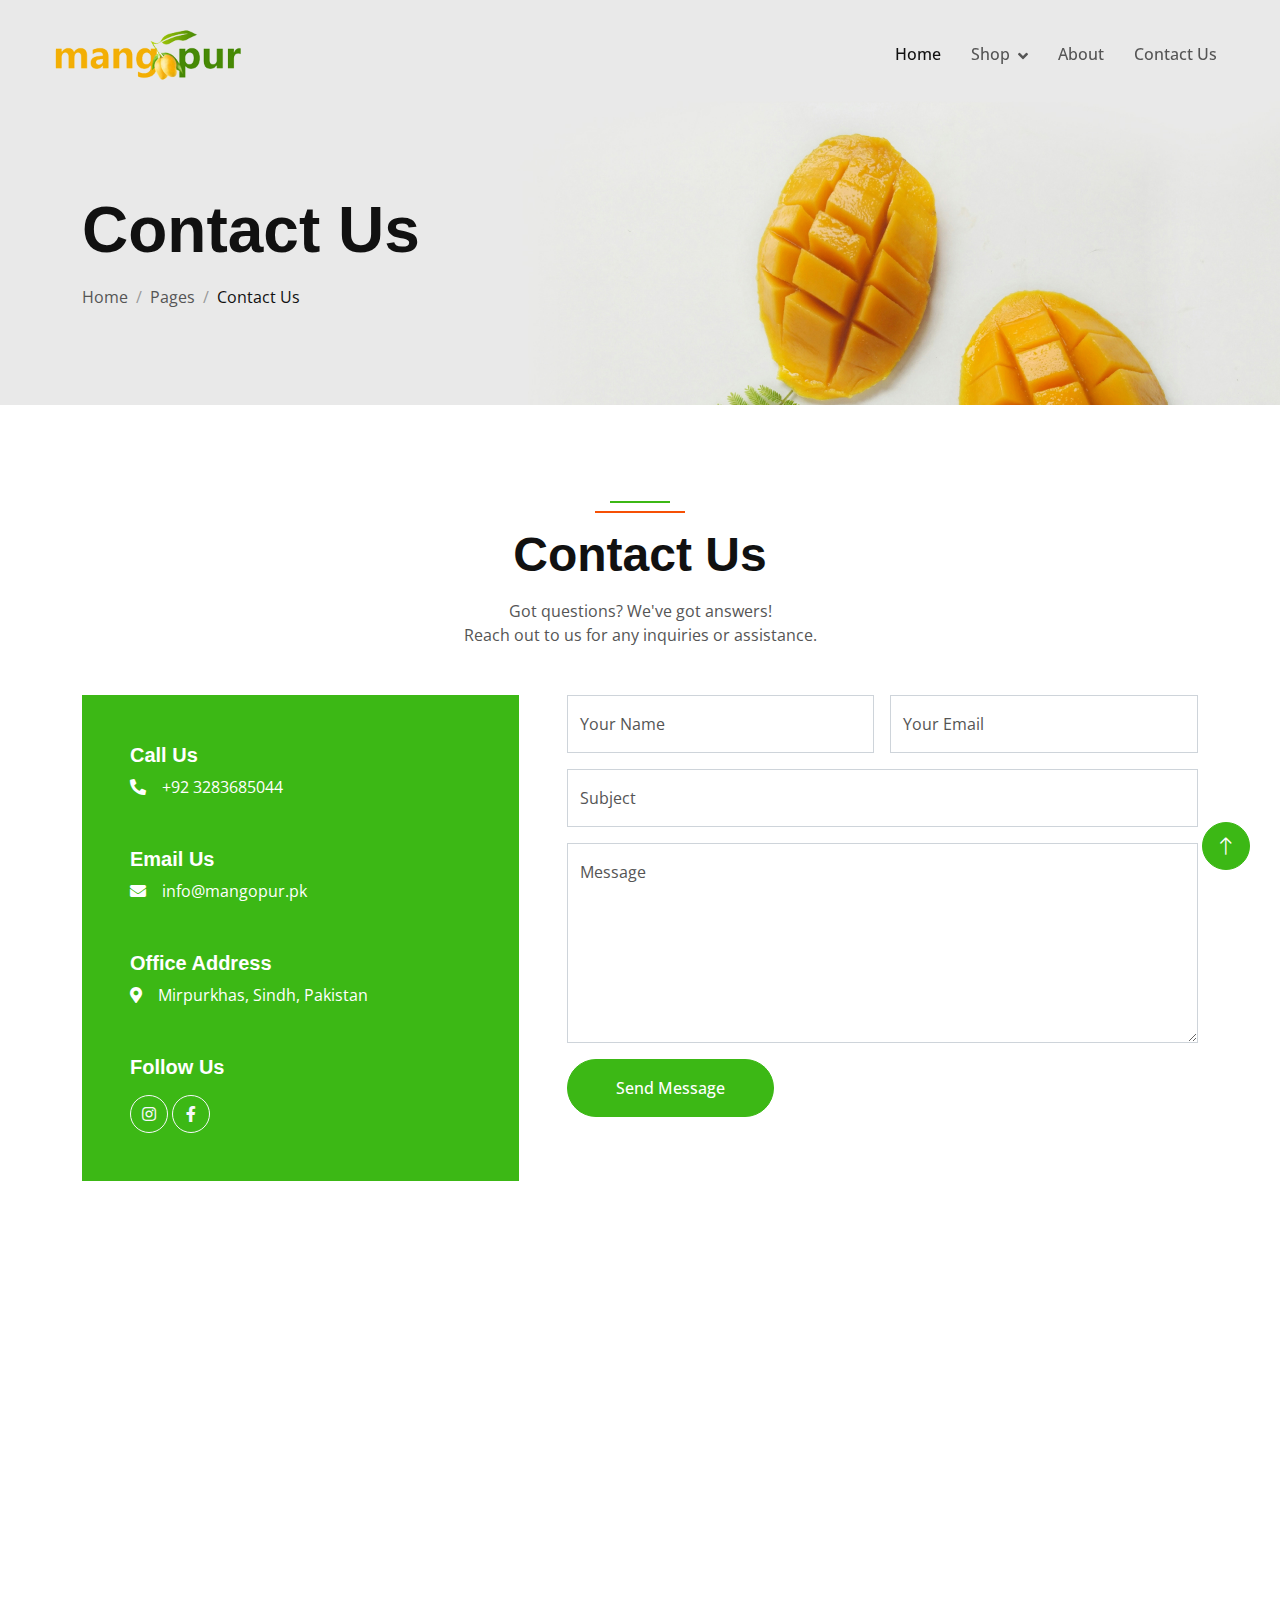
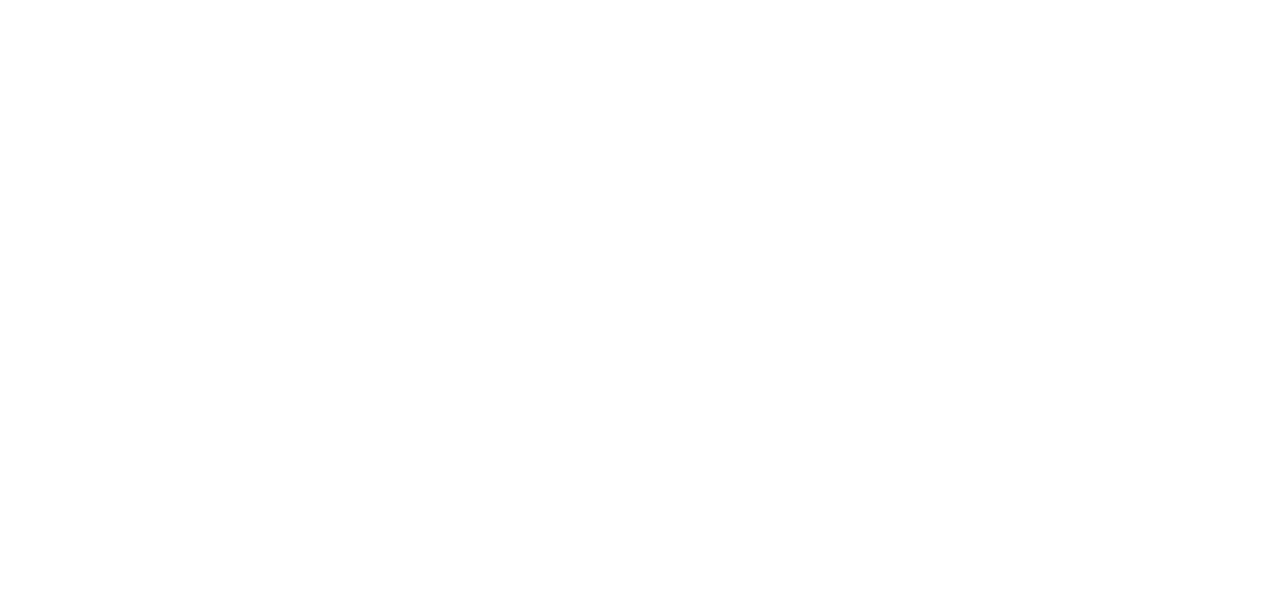
<file: contact.html>
<!DOCTYPE html>
<html lang="en">

<head>
    <meta charset="utf-8">
    <title>Mangopur</title>
    <meta content="width=device-width, initial-scale=1.0" name="viewport">
    <meta content="" name="keywords">
    <meta content="" name="description">

    <!-- Favicon -->
    <link href="img/favicon.ico" rel="icon">

    <!-- Google Web Fonts -->
    <link rel="preconnect" href="https://fonts.googleapis.com">
    <link rel="preconnect" href="https://fonts.gstatic.com" crossorigin>
    <link href="https://fonts.googleapis.com/css2?family=Open+Sans:wght@400;500&family=Lora:wght@600;700&display=swap" rel="stylesheet"> 

    <!-- Icon Font Stylesheet -->
    <link href="https://cdnjs.cloudflare.com/ajax/libs/font-awesome/5.10.0/css/all.min.css" rel="stylesheet">
    <link href="https://cdn.jsdelivr.net/npm/bootstrap-icons@1.4.1/font/bootstrap-icons.css" rel="stylesheet">

    <!-- Libraries Stylesheet -->
    <link href="lib/animate/animate.min.css" rel="stylesheet">
    <link href="lib/owlcarousel/assets/owl.carousel.min.css" rel="stylesheet">

    <!-- Customized Bootstrap Stylesheet -->
    <link href="css/bootstrap.min.css" rel="stylesheet">

    <!-- Template Stylesheet -->
    <link href="css/style.css" rel="stylesheet">
</head>

<body>
    <!-- Spinner Start -->
    <div id="spinner" class="show bg-white position-fixed translate-middle w-100 vh-100 top-50 start-50 d-flex align-items-center justify-content-center">
        <div class="spinner-border text-primary" role="status"></div>
    </div>
    <!-- Spinner End -->


    <!-- Navbar Start -->
    <div class="container-fluid fixed-top px-0 wow fadeIn" data-wow-delay="0.1s">
        <nav class="navbar navbar-expand-lg navbar-light py-lg-0 px-lg-5 wow fadeIn" data-wow-delay="0.1s">
            <a href="index.html" class="navbar-brand ms-4 ms-lg-0">
                <!-- <h1 class="fw-bold text-primary m-0"><span class="text-secondary">Mango</span>pur</h1> -->
                <img src="img/logo.png" alt="Girl in a jacket" style="width:200px;height:100px;">
            </a>
            <button type="button" class="navbar-toggler me-4" data-bs-toggle="collapse" data-bs-target="#navbarCollapse">
                <span class="navbar-toggler-icon"></span>
            </button>
            <div class="collapse navbar-collapse" id="navbarCollapse">
                <div class="navbar-nav ms-auto p-4 p-lg-0">
                    <a href="index.html" class="nav-item nav-link active">Home</a>
                    <div class="nav-item dropdown">
                        <a href="#" class="nav-link dropdown-toggle" data-bs-toggle="dropdown">Shop</a>
                        <div class="dropdown-menu m-0">
                            <a href="#tab-1" class="dropdown-item">Fruits</a>
                            <a href="#tab-2" class="dropdown-item">Desi Ghee</a>
                            <a href="#tab-3" class="dropdown-item">Honey <span style="font-size: smaller;">(coming)</span></a>
                        </div>
                    </div>
                    <a href="about.html" class="nav-item nav-link">About</a>
                    <a href="contact.html" class="nav-item nav-link">Contact Us</a>
                </div>
            </div>
        </nav>
    </div>
    <!-- Navbar End -->


    <!-- Page Header Start -->
    <div class="container-fluid page-header wow fadeIn" data-wow-delay="0.1s">
        <div class="container">
            <h1 class="display-3 mb-3 animated slideInDown">Contact Us</h1>
            <nav aria-label="breadcrumb animated slideInDown">
                <ol class="breadcrumb mb-0">
                    <li class="breadcrumb-item"><a class="text-body" href="#">Home</a></li>
                    <li class="breadcrumb-item"><a class="text-body" href="#">Pages</a></li>
                    <li class="breadcrumb-item text-dark active" aria-current="page">Contact Us</li>
                </ol>
            </nav>
        </div>
    </div>
    <!-- Page Header End -->

    <!-- Contact Start -->
    <div class="container-xxl py-6">
        <div class="container">
            <div class="section-header text-center mx-auto mb-5 wow fadeInUp" data-wow-delay="0.1s" style="max-width: 500px;">
                <h1 class="display-5 mb-3">Contact Us</h1>
                <p>Got questions? We've got answers! <br> Reach out to us for any inquiries or assistance.</p>
            </div>
            <div class="row g-5 justify-content-center">
                <div class="col-lg-5 col-md-12 wow fadeInUp" data-wow-delay="0.1s">
                    <div class="bg-primary text-white d-flex flex-column justify-content-center h-100 p-5">
                        <h5 class="text-white">Call Us</h5>
                        <p class="mb-5"><i class="fa fa-phone-alt me-3"></i>+92 3283685044</p>
                        <h5 class="text-white">Email Us</h5>
                        <p class="mb-5"><i class="fa fa-envelope me-3"></i>info@mangopur.pk</p>
                        <h5 class="text-white">Office Address</h5>
                        <p class="mb-5"><i class="fa fa-map-marker-alt me-3"></i>Mirpurkhas, Sindh, Pakistan</p>
                        <h5 class="text-white">Follow Us</h5>
                        <div class="d-flex pt-2">
                            <a class="btn btn-square btn-outline-light rounded-circle me-1" href="https://www.instagram.com/mangopur.pk/"><i class="fab fa-instagram"></i></a>
                            <a class="btn btn-square btn-outline-light rounded-circle me-1" href="https://www.facebook.com/profile.php?id=100093128561044&mibextid=ZbWKwL"><i class="fab fa-facebook-f"></i></a>
                        </div>
                    </div>
                </div>
                <div class="col-lg-7 col-md-12 wow fadeInUp" data-wow-delay="0.5s">
                    <!-- <p class="mb-4">The contact form is currently inactive. Get a functional and working contact form with Ajax & PHP in a few minutes. Just copy and paste the files, add a little code and you're done. <a href="https://htmlcodex.com/contact-form">Download Now</a>.</p> -->
                    <form>
                        <div class="row g-3">
                            <div class="col-md-6">
                                <div class="form-floating">
                                    <input type="text" class="form-control" id="name" placeholder="Your Name">
                                    <label for="name">Your Name</label>
                                </div>
                            </div>
                            <div class="col-md-6">
                                <div class="form-floating">
                                    <input type="email" class="form-control" id="email" placeholder="Your Email">
                                    <label for="email">Your Email</label>
                                </div>
                            </div>
                            <div class="col-12">
                                <div class="form-floating">
                                    <input type="text" class="form-control" id="subject" placeholder="Subject">
                                    <label for="subject">Subject</label>
                                </div>
                            </div>
                            <div class="col-12">
                                <div class="form-floating">
                                    <textarea class="form-control" placeholder="Leave a message here" id="message" style="height: 200px"></textarea>
                                    <label for="message">Message</label>
                                </div>
                            </div>
                            <div class="col-12">
                                <button class="btn btn-primary rounded-pill py-3 px-5" type="submit">Send Message</button>
                            </div>
                        </div>
                    </form>
                </div>
            </div>
        </div>
    </div>
    <!-- Contact End -->


    <!-- Google Map Start -->
    <div class="container-xxl px-0 wow fadeIn" data-wow-delay="0.1s" style="margin-bottom: -6px;">
        <iframe class="w-100" style="height: 450px;"
            src="https://www.google.com/maps/embed?pb=!1m18!1m12!1m3!1d2763.001138944574!2d69.02328161490368!3d25.526181614298787!2m3!1f0!2f0!3f0!3m2!1i1024!2i768!4f13.1!3m3!1m2!1s0x394de29f8a88f9db%3A0x746a4eb1246eb8b7!2sMirpurkhas%2C%20Sindh%2C%20Pakistan!5e0!3m2!1sen!2sbd!4v1649706981147!5m2!1sen!2sbd"
            frameborder="0" allowfullscreen="" aria-hidden="false" tabindex="0"></iframe>
    </div>
    <!-- Google Map End -->


    <!-- Footer Start -->
    <div class="container-fluid bg-dark footer mt-5 pt-5 wow fadeIn" data-wow-delay="0.1s">
        <div class="container py-5">
            <div class="row g-5">
                <div class="col-lg-3 col-md-6">
                    <!-- <h1 class="fw-bold text-primary mb-4"><span class="text-secondary">Mango</span>pur</h1> -->
                    <img src="img/logo.png" alt="Girl in a jacket" style="width:200px;height:100px;">
                    <p>Bite into the Juiciest Mirpurkhas Mangoes!</p>
                    <div class="d-flex pt-2">
                        <a class="btn btn-square btn-outline-light rounded-circle me-1" href="https://www.instagram.com/mangopur.pk/"><i class="fab fa-instagram"></i></a>
                        <a class="btn btn-square btn-outline-light rounded-circle me-1" href="https://www.facebook.com/profile.php?id=100093128561044&mibextid=ZbWKwL"><i class="fab fa-facebook-f"></i></a>
                    </div>
                </div>
                <div class="col-lg-3 col-md-6">
                    <h4 class="text-light mb-4">Address</h4>
                    <p><i class="fa fa-map-marker-alt me-3"></i>Mirpurkhas, Sindh Pakistan</p>
                    <p><i class="fa fa-phone-alt me-3"></i>+92 3283685044</p>
                    <p><i class="fa fa-envelope me-3"></i>info@mangopur.pk</p>
                </div>
                <div class="col-lg-3 col-md-6">
                    <h4 class="text-light mb-4">Quick Links</h4>
                    <a class="btn btn-link" href="index.html">Home</a>
                    <a class="btn btn-link" href="about.html">About</a>
                    <a class="btn btn-link" href="contact.html">Contact Us</a>
                </div>
                <!-- <div class="col-lg-3 col-md-6">
                    <h4 class="text-light mb-4">Newsletter</h4>
                    <p>Get Fresh Updates Straight to Your Inbox!</p>
                    <div class="position-relative mx-auto" style="max-width: 400px;">
                        <input class="form-control bg-transparent w-100 py-3 ps-4 pe-5" type="text" placeholder="Your email">
                        <button type="button" class="btn btn-primary py-2 position-absolute top-0 end-0 mt-2 me-2">SignUp</button>
                    </div>
                </div> -->
            </div>
        </div>
        <div class="container-fluid copyright">
            <div class="container">
                <div class="row">
                    <div class="col-md-6 text-center text-md-start mb-3 mb-md-0">
                        &copy; <a href="#">Mangopur</a>, All Right Reserved.
                    </div>
                    <div class="col-md-6 text-center text-md-end">
                        <!--/*** This template is free as long as you keep the footer author’s credit link/attribution link/backlink. If you'd like to use the template without the footer author’s credit link/attribution link/backlink, you can purchase the Credit Removal License from "https://htmlcodex.com/credit-removal". Thank you for your support. ***/-->
                        Designed By <a href="https://htmlcodex.com">HTML Codex</a>
                    </div>
                </div>
            </div>
        </div>
    </div>
    <!-- Footer End -->


    <!-- Back to Top -->
    <a href="#" class="btn btn-lg btn-primary btn-lg-square rounded-circle back-to-top"><i class="bi bi-arrow-up"></i></a>


    <!-- JavaScript Libraries -->
    <script src="https://code.jquery.com/jquery-3.4.1.min.js"></script>
    <script src="https://cdn.jsdelivr.net/npm/bootstrap@5.0.0/dist/js/bootstrap.bundle.min.js"></script>
    <script src="lib/wow/wow.min.js"></script>
    <script src="lib/easing/easing.min.js"></script>
    <script src="lib/waypoints/waypoints.min.js"></script>
    <script src="lib/owlcarousel/owl.carousel.min.js"></script>

    <!-- Template Javascript -->
    <script src="js/main.js"></script>
</body>

</html>
</file>
<file: css/style.css>
/********** Template CSS **********/
:root {
    --primary: #3CB815;
    --secondary: #F65005;
    --light: #F7F8FC;
    --dark: #111111;
}

.back-to-top {
    position: fixed;
    display: none;
    right: 30px;
    bottom: 30px;
    z-index: 99;
}

.my-6 {
    margin-top: 6rem;
    margin-bottom: 6rem;
}

.py-6 {
    padding-top: 6rem;
    padding-bottom: 6rem;
}

.bg-icon {
    background: url(../img/bg-icon.png) center center repeat;
    background-size: contain;
}


/*** Spinner ***/
#spinner {
    opacity: 0;
    visibility: hidden;
    transition: opacity .5s ease-out, visibility 0s linear .5s;
    z-index: 99999;
}

#spinner.show {
    transition: opacity .5s ease-out, visibility 0s linear 0s;
    visibility: visible;
    opacity: 1;
}


/*** Button ***/
.btn {
    font-weight: 500;
    transition: .5s;
}

.btn.btn-primary,
.btn.btn-secondary,
.btn.btn-outline-primary:hover,
.btn.btn-outline-secondary:hover {
    color: #FFFFFF;
}

.btn-square {
    width: 38px;
    height: 38px;
}

.btn-sm-square {
    width: 32px;
    height: 32px;
}

.btn-lg-square {
    width: 48px;
    height: 48px;
}

.btn-square,
.btn-sm-square,
.btn-lg-square {
    padding: 0;
    display: flex;
    align-items: center;
    justify-content: center;
    font-weight: normal;
}


/*** Navbar ***/
.fixed-top {
    transition: .5s;
}

.top-bar {
    height: 45px;
    border-bottom: 1px solid rgba(0, 0, 0, .07);
}

.navbar .dropdown-toggle::after {
    border: none;
    content: "\f107";
    font-family: "Font Awesome 5 Free";
    font-weight: 900;
    vertical-align: middle;
    margin-left: 8px;
}

.navbar .navbar-nav .nav-link {
    padding: 25px 15px;
    color: #555555;
    font-weight: 500;
    outline: none;
}

.navbar .navbar-nav .nav-link:hover,
.navbar .navbar-nav .nav-link.active {
    color: var(--dark);
}

@media (max-width: 991.98px) {
    .navbar .navbar-nav {
        margin-top: 10px;
        border-top: 1px solid rgba(0, 0, 0, .07);
        background: #FFFFFF;
    }

    .navbar .navbar-nav .nav-link {
        padding: 10px 0;
    }
}

@media (min-width: 992px) {
    .navbar .nav-item .dropdown-menu {
        display: block;
        visibility: hidden;
        top: 100%;
        transform: rotateX(-75deg);
        transform-origin: 0% 0%;
        transition: .5s;
        opacity: 0;
    }

    .navbar .nav-item:hover .dropdown-menu {
        transform: rotateX(0deg);
        visibility: visible;
        transition: .5s;
        opacity: 1;
    }
}


/*** Header ***/
.carousel-caption {
    top: 0;
    left: 0;
    right: 0;
    bottom: 0;
    display: flex;
    align-items: center;
    justify-content: center;
    text-align: start;
    z-index: 1;
}

.carousel-control-prev,
.carousel-control-next {
    width: 15%;
}

.carousel-control-prev-icon,
.carousel-control-next-icon {
    width: 3rem;
    height: 3rem;
    background-color: var(--primary);
    border: 10px solid var(--primary);
    border-radius: 3rem;
}

@media (max-width: 768px) {
    #header-carousel .carousel-item {
        position: relative;
        min-height: 450px;
    }
    
    #header-carousel .carousel-item img {
        position: absolute;
        width: 100%;
        height: 100%;
        object-fit: cover;
    }
}

.page-header {
    padding-top: 12rem;
    padding-bottom: 6rem;
    background: url(../img/carousel-1.jpg) top right no-repeat;
    background-size: cover;
}

.breadcrumb-item+.breadcrumb-item::before {
    color: #999999;
}


/*** Section Header ***/
.section-header {
    position: relative;
    padding-top: 25px;
}

.section-header::before {
    position: absolute;
    content: "";
    width: 60px;
    height: 2px;
    top: 0;
    left: 50%;
    transform: translateX(-50%);
    background: var(--primary);
}

.section-header::after {
    position: absolute;
    content: "";
    width: 90px;
    height: 2px;
    top: 10px;
    left: 50%;
    transform: translateX(-50%);
    background: var(--secondary);
}

.section-header.text-start::before,
.section-header.text-start::after {
    left: 0;
    transform: translateX(0);
}



/*** About ***/
.about-img img {
    position: relative;
    z-index: 2;
}

.about-img::before {
    position: absolute;
    content: "";
    top: 0;
    left: -50%;
    width: 100%;
    height: 100%;
    background-image: -webkit-repeating-radial-gradient(#FFFFFF, #EEEEEE 5px, transparent 5px, transparent 10px);
    background-image: -moz-repeating-radial-gradient(#FFFFFF, #EEEEEE 5px, transparent 5px, transparent 10px);
    background-image: -ms-repeating-radial-gradient(#FFFFFF, #EEEEEE 5px, transparent 5px, transparent 10px);
    background-image: -o-repeating-radial-gradient(#FFFFFF, #EEEEEE 5px, transparent 5px, transparent 10px);
    background-image: repeating-radial-gradient(#FFFFFF, #EEEEEE 5px, transparent 5px, transparent 10px);
    background-size: 20px 20px;
    transform: skew(20deg);
    z-index: 1;
}


/*** Product ***/
.nav-pills .nav-item .btn {
    color: var(--dark);
}

.nav-pills .nav-item .btn:hover,
.nav-pills .nav-item .btn.active {
    color: #FFFFFF;
}

.product-item {
    box-shadow: 0 0 45px rgba(0, 0, 0, .07);
}

.product-item img {
    transition: .5s;
}

.product-item:hover img {
    transform: scale(1.1);
}

.product-item small a:hover {
    color: var(--primary) !important;
}


/*** Testimonial ***/
.testimonial-carousel .owl-item .testimonial-item img {
    width: 60px;
    height: 60px;
}

.testimonial-carousel .owl-item .testimonial-item,
.testimonial-carousel .owl-item .testimonial-item * {
    transition: .5s;
}

.testimonial-carousel .owl-item.center .testimonial-item {
    background: var(--primary) !important;
}

.testimonial-carousel .owl-item.center .testimonial-item * {
    color: #FFFFFF !important;
}

.testimonial-carousel .owl-item.center .testimonial-item i {
    color: var(--secondary) !important;
}

.testimonial-carousel .owl-nav {
    margin-top: 30px;
    display: flex;
    justify-content: center;
}

.testimonial-carousel .owl-nav .owl-prev,
.testimonial-carousel .owl-nav .owl-next {
    margin: 0 12px;
    width: 50px;
    height: 50px;
    display: flex;
    align-items: center;
    justify-content: center;
    color: var(--dark);
    border: 2px solid var(--primary);
    border-radius: 50px;
    font-size: 18px;
    transition: .5s;
}

.testimonial-carousel .owl-nav .owl-prev:hover,
.testimonial-carousel .owl-nav .owl-next:hover {
    color: #FFFFFF;
    background: var(--primary);
}


/*** Footer ***/
.footer {
    color: #999999;
}

.footer .btn.btn-link {
    display: block;
    margin-bottom: 5px;
    padding: 0;
    text-align: left;
    color: #999999;
    font-weight: normal;
    text-transform: capitalize;
    transition: .3s;
}

.footer .btn.btn-link::before {
    position: relative;
    content: "\f105";
    font-family: "Font Awesome 5 Free";
    font-weight: 900;
    color: #999999;
    margin-right: 10px;
}

.footer .btn.btn-link:hover {
    color: var(--light);
    letter-spacing: 1px;
    box-shadow: none;
}

.footer .copyright {
    padding: 25px 0;
    font-size: 15px;
    border-top: 1px solid rgba(256, 256, 256, .1);
}

.footer .copyright a {
    color: var(--light);
}

.footer .copyright a:hover {
    color: var(--primary);
}
</file>
